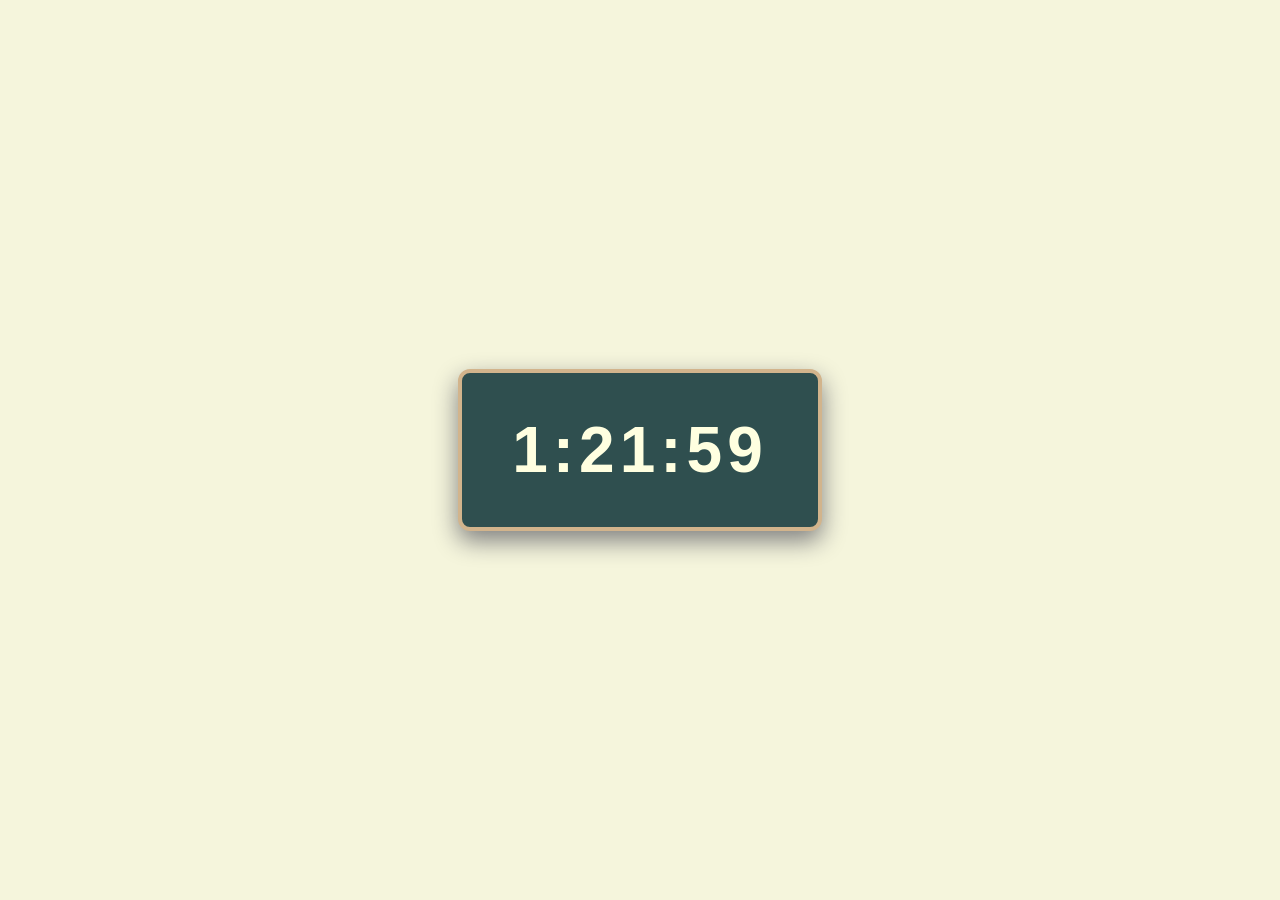
<file: index.html>
<!DOCTYPE html>
<html lang="en">
<head>
    <meta charset="UTF-8">
    <meta name="viewport" content="width=device-width, initial-scale=1.0">
    <link rel="stylesheet" href="clock.css">
    <script src="clock.js" defer></script>
    <title>Clock Demo</title>
</head>
<body>
    <div id="clock"></div>
</body>
</html>
</file>
<file: clock.css>
* {
    box-sizing: border-box;
}

body {
    margin: 0;
    height: 100vh;
    display: flex;
    justify-content: center;
    align-items: center;
    background-color: beige;
    font-family: Arial, sans-serif;
}

#clock {
    background-color: darkslategray;
    color: lightyellow;
    font-size: 64px;
    font-weight: bold;
    letter-spacing: 5px;
    padding: 40px 50px;
    border-radius: 12px;
    border: 4px solid tan;
    box-shadow: 0 10px 25px gray;
}
</file>
